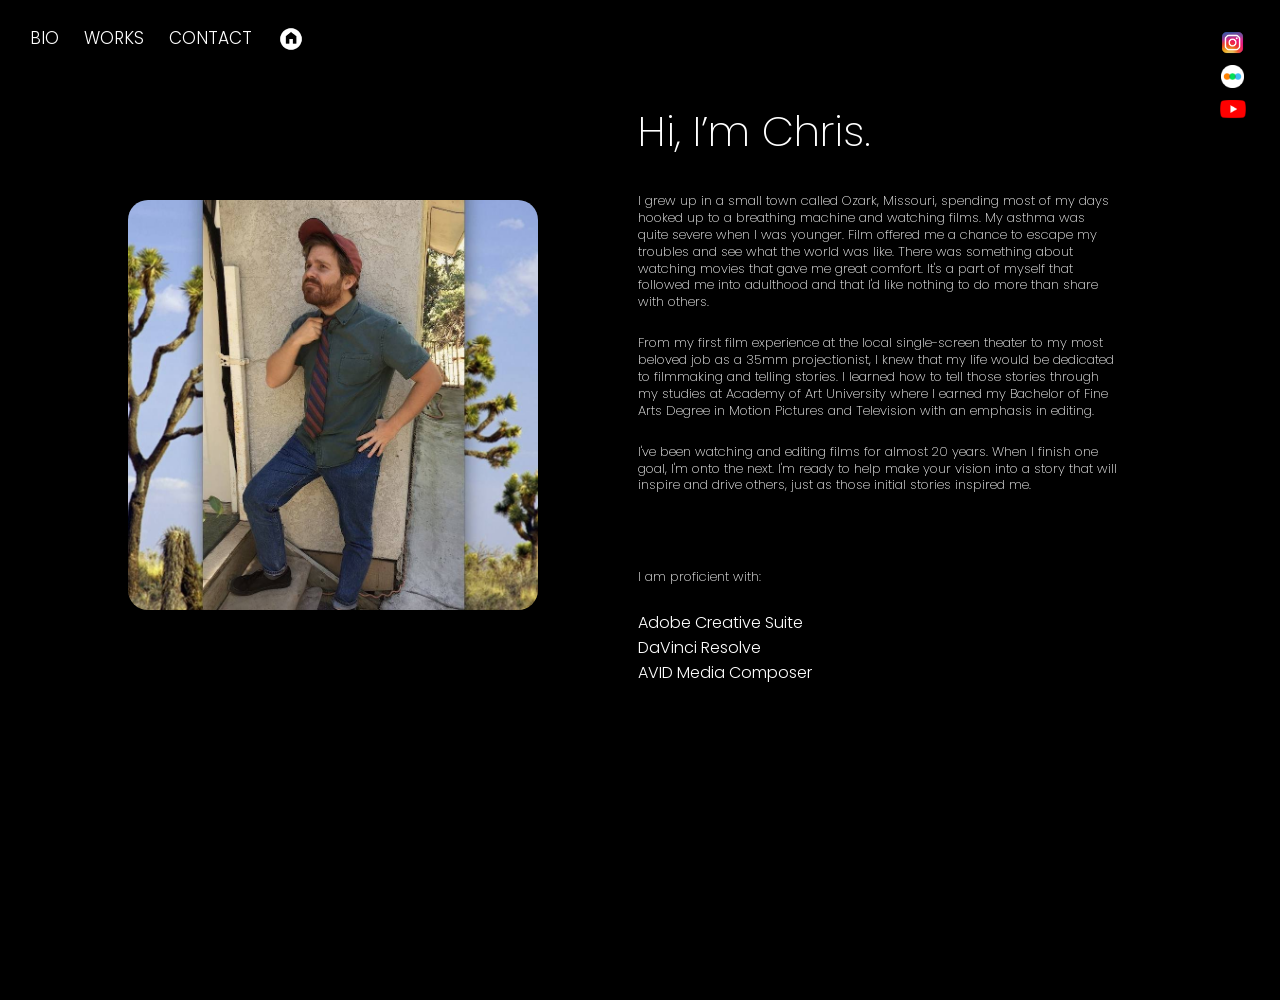
<file: bio.html>
<!DOCTYPE html>
<html lang="en">

<head>
    <meta charset="UTF-8">
    <meta name="viewport" content="width=device-width, initial-scale=1.0">

    <title>Bio — Chris Gren</title>

    <!-- Google Fonts -->
    <link rel="preconnect" href="https://fonts.googleapis.com">
    <link rel="preconnect" href="https://fonts.gstatic.com" crossorigin>
    <link
        href="https://fonts.googleapis.com/css2?family=Poppins:wght@100;200;300&display=swap"
        rel="stylesheet"
    >

    <!-- Main stylesheet -->
    <link rel="stylesheet" href="style.css">
</head>

<body class="works-page">

    <!-- Navigation -->
    <nav class="navigation">

        <div class="left-nav">
            <a href="bio.html">BIO</a>
            <a href="works.html">WORKS</a>
            <a href="contact.html">CONTACT</a>

            <a href="index.html" class="home-button">
                <img src="images/home.png" alt="Home">
            </a>
        </div>

        <!-- Social links -->
        <a
            class="instagram"
            href="https://www.instagram.com/chirs_gren/"
            target="_blank"
        >
            <img
                src="images/instagram-logo-instagram-icon-transparent-free-png.webp"
                alt="Instagram"
            >
        </a>

        <a
            class="letterboxd"
            href="https://letterboxd.com/chirs_gren/"
            target="_blank"
            rel="noopener noreferrer"
        >
            <img
                src="images/letterboxd-decal-dots-neg-rgb-500px.png"
                alt="Letterboxd"
            >
        </a>

        <a
            class="youtube"
            href="https://www.youtube.com/@PolarbsFilm"
            target="_blank"
            rel="noopener noreferrer"
        >
            <img
                src="images/Youtube_logo.png"
                alt="YouTube"
            >
        </a>

    </nav>

    <!-- Bio content -->
    <main class="bio-page">

        <div class="bio-image">
            <img src="images/me+3.jpg" alt="Chris Gren">
        </div>

        <div class="bio-text">

            <h1>Hi, I’m Chris.</h1>

            <p>
                I grew up in a small town called Ozark, Missouri, spending most of my days hooked up to a breathing machine and watching films. My asthma was quite severe when I was younger. Film offered me a chance to escape my troubles and see what the world was like. There was something about watching movies that gave me great comfort. It's a part of myself that followed me into adulthood and that I'd like nothing to do more than share with others.
            </p>

            <p>
                From my first film experience at the local single-screen theater to my most beloved job as a 35mm projectionist, I knew that my life would be dedicated to filmmaking and telling stories. I learned how to tell those stories through my studies at Academy of Art University where I earned my Bachelor of Fine Arts Degree in Motion Pictures and Television with an emphasis in editing.
            </p>

            <p>
            </p>

            <p>
                I've been watching and editing films for almost 20 years. When I finish one goal, I'm onto the next. I'm ready to help make your vision into a story that will inspire and drive others, just as those initial stories inspired me.
            </p>

            <p>
                <br>
                <br>
                <br>
                I am proficient with:
            </p>

            Adobe Creative Suite<br>
            DaVinci Resolve<br>
            AVID Media Composer

            <p>
            </p>

        </div>

    </main>

</body>
</html>
</file>
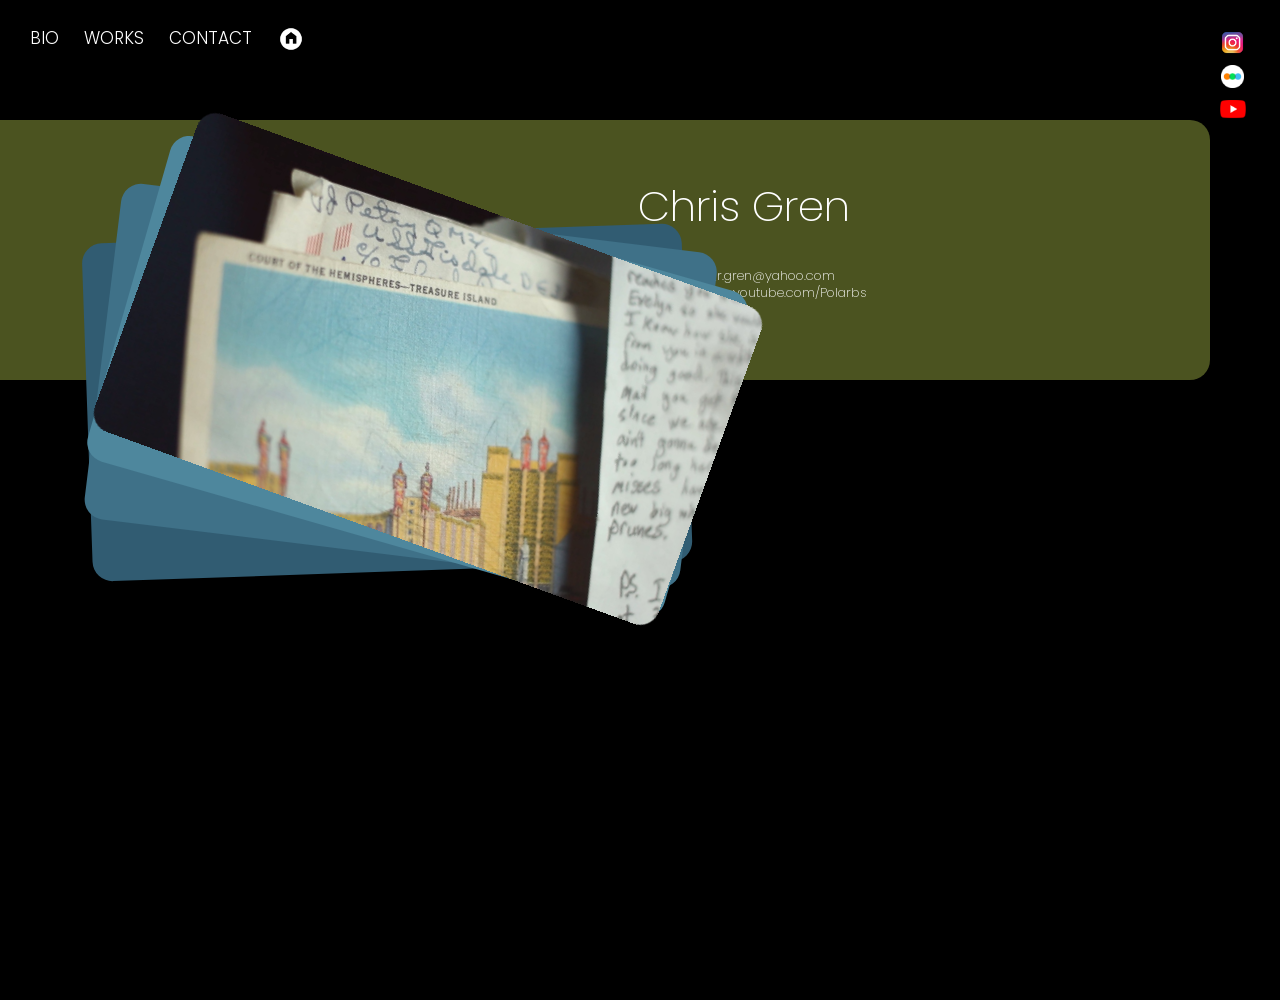
<file: contact.html>
<!DOCTYPE html>
<html lang="en">

<head>
    <meta charset="UTF-8">
    <meta name="viewport" content="width=device-width, initial-scale=1.0">

    <title>Bio — Chris Gren</title>

    <!-- Google Fonts -->
    <link rel="preconnect" href="https://fonts.googleapis.com">
    <link rel="preconnect" href="https://fonts.gstatic.com" crossorigin>
    <link
        href="https://fonts.googleapis.com/css2?family=Poppins:wght@100;200;300&display=swap"
        rel="stylesheet"
    >

    <!-- Main stylesheet -->
    <link rel="stylesheet" href="style.css">
</head>

<body class="works-page">

    <!-- Navigation -->
    <nav class="navigation">

        <div class="left-nav">
            <a href="bio.html">BIO</a>
            <a href="works.html">WORKS</a>
            <a href="contact.html">CONTACT</a>

            <a href="index.html" class="home-button">
                <img src="images/home.png" alt="Home">
            </a>
        </div>

        <!-- Social links -->
        <a
            class="instagram"
            href="https://www.instagram.com/chirs_gren/"
            target="_blank"
        >
            <img
                src="images/instagram-logo-instagram-icon-transparent-free-png.webp"
                alt="Instagram"
            >
        </a>

        <a
            class="letterboxd"
            href="https://letterboxd.com/chirs_gren/"
            target="_blank"
            rel="noopener noreferrer"
        >
            <img
                src="images/letterboxd-decal-dots-neg-rgb-500px.png"
                alt="Letterboxd"
            >
        </a>

        <a
            class="youtube"
            href="https://www.youtube.com/@PolarbsFilm"
            target="_blank"
            rel="noopener noreferrer"
        >
            <img
                src="images/Youtube_logo.png"
                alt="YouTube"
            >
        </a>

    </nav>

    <!-- Contact content -->
    <main class="bio-page">

        <div class="contact-image">

            <div class="contact-blades">
                <div class="contact-blade contact-blade-1"></div>
                <div class="contact-blade contact-blade-2"></div>
                <div class="contact-blade contact-blade-3"></div>
            </div>

            <img src="images/lets+mank000.jpg" alt="...">

        </div>

        <div class="bio-text">

            <br>
            <br>
            <br>

            <h1>Chris Gren</h1>

            <p>
                Email: chris_r.gren@yahoo.com <br>
                YouTube: www.youtube.com/Polarbs
            </p>

            <div class="contact-text-box"></div>

        </div>

    </main>

</body>
</html>
</file>
<file: style.css>
/* =========================================================
   GLOBAL
   ========================================================= */

* {
    box-sizing: border-box;
}

html,
body {
    margin: 0;
    width: 100%;
    height: 100%;
}

body {
    font-family: "Poppins", sans-serif;
    font-weight: 300;
    background: black;
    color: white;
    overflow: hidden;
}


/* =========================================================
   SPLASH VIDEO
   ========================================================= */

.video-container {
    position: fixed;
    inset: 0;
    width: 100%;
    height: 100%;
    z-index: 1;
    overflow: hidden;
}

.video-container video {
    width: 100%;
    height: 100%;
    display: block;
    object-fit: cover;
    object-position: center;
}


/* =========================================================
   NAVIGATION
   ========================================================= */

.navigation {
    position: fixed;
    top: 0;
    left: 0;
    width: 100%;
    padding: 25px 30px;
    display: flex;
    justify-content: space-between;
    align-items: flex-start;
    z-index: 10;
}

.left-nav {
    display: flex;
    gap: 25px;
}

.navigation a {
    color: white;
    text-decoration: none;
    font-size: 17px;
    font-weight: 300;
}

.home-button {
    display: flex;
    align-items: center;
}

.home-button img {
    display: block;
    width: 28px;
    height: auto;
    filter: invert(1);
}

.instagram {
    font-size: 17px;
}

.instagram img {
    width: 35px;
    height: 35px;
    display: block;
}

.letterboxd {
    position: absolute;
    top: 65px;
    right: 36px;
}

.letterboxd img {
    width: 23px;
    height: 23px;
    display: block;
}

.youtube {
    position: fixed !important;
    top: 100px !important;
    right: 20px !important;
    width: 40px;
    height: 40px;
    z-index: 9999 !important;
}

.youtube img {
    width: 26px;
    height: auto;
    display: block;
}


/* =========================================================
   WORKS PAGE — GENERAL
   ========================================================= */

body.works-page {
    background: black;
    overflow-y: auto;
}

.works-grid {
    width: 90%;
    max-width: 1800px;
    margin: 120px auto 0;
    padding-bottom: 120px;

    display: grid;
    grid-template-columns: repeat(3, 1fr);
    gap: 30px;
}

.work-item {
    display: block;
    position: relative;
    transition:
        transform 0.45s cubic-bezier(0.22, 1, 0.36, 1),
        filter 0.45s cubic-bezier(0.22, 1, 0.36, 1);
}

.work-item img {
    display: block;
    width: 100%;
    height: auto;
    border-radius: 20px;
    clip-path: inset(0 2% 0 2% round 20px);
}

.work-item:hover {
    transform: scale(1.04);
    filter: drop-shadow(0 18px 25px rgba(0, 0, 0, 0.25));
}


/* =========================================================
   WORKS PAGE — CATEGORY GROUPS
   ========================================================= */

.work-group {
    position: relative;
    grid-column: 1;
    margin-bottom: 45px;
    transition: transform 0.45s cubic-bezier(0.22, 1, 0.36, 1);
}

.work-group.reverse-blades {
    grid-column: 1;
    transform: translateX(calc(200% + 60px));
}

.work-group:hover {
    transform: scale(1.04);
}

.work-group.reverse-blades:hover {
    transform: translateX(calc(200% + 60px)) scale(1.04);
}


/* =========================================================
   WORKS PAGE — MAIN WORK IMAGE
   ========================================================= */

.work-group .main-work {
    position: relative;
    z-index: 2;
    transition: all 0.9s cubic-bezier(0.22, 1, 0.36, 1);
}

.work-group.open .main-work {
    position: relative;
    z-index: 30;
    width: 71.5%;
    top: 50%;
    transform: translateY(-50%);
    transition:
        width 1.1s cubic-bezier(0.22, 1, 0.36, 1),
        top 1.1s cubic-bezier(0.22, 1, 0.36, 1),
        transform 1.1s cubic-bezier(0.22, 1, 0.36, 1);
}

.reverse-blades .main-work {
    margin-left: auto;
}

.works-page .main-work {
    border-radius: 20px;
}


/* =========================================================
   WORKS PAGE — CATEGORY TITLES
   ========================================================= */

.category-title {
    position: absolute;
    top: 50%;

    font-size: clamp(48px, 6vw, 110px);
    font-weight: 600;
    line-height: 1;
    white-space: nowrap;

    color: white;
    pointer-events: none;
    z-index: 1;

    opacity: 1;

    transition:
        opacity 0.35s ease,
        transform 0.45s ease;
}

/* Left-side categories */

.work-group:not(.reverse-blades) .category-title {
    left: calc(100% + 40px);
    transform: translateY(-50%);
}

/* Right-side categories */

.work-group.reverse-blades .category-title {
    right: calc(100% + 40px);
    transform: translateY(-50%);
}

/* Category-specific spacing */

.work-group:nth-child(1) .category-title {
    left: calc(100% + 130px);
}

.work-group:nth-child(2) .category-title {
    right: calc(100% + 130px);
}

.work-group:nth-child(3) .category-title {
    left: calc(100% + 130px);
}

.work-group:nth-child(4) .category-title {
    right: calc(100% + 130px);
}

/* Hide category title when opened */

.work-group.open .category-title {
    opacity: 0;
    transform: translateX(-60px);
    pointer-events: none;
}

.work-group.reverse-blades.open .category-title {
    transform: translateX(60px);
}


/* =========================================================
   WORKS PAGE — HOVER TEXT
   ========================================================= */

.hover-text {
    position: absolute;
    top: 0;
    left: 0;

    color: white;
    font-size: 35px;
    font-weight: 300;
    white-space: nowrap;
    text-align: center;

    opacity: 0;
    pointer-events: none;
    transform: translate(-50%, -50%);

    z-index: 5;
}

.work-item:hover .hover-text {
    opacity: 1;
}

.click-to-open {
    font-size: 35%;
    font-weight: 300;
    position: relative;
    top: 20px;
}

.work-group.open .category-hover {
    display: none;
}

.minimized-title {
    position: absolute;
    left: 0;
    top: 100%;
    width: 100%;
    margin-top: 12px;

    text-align: center;
    font-size: 1rem;
    font-weight: 300;
    color: white;

    opacity: 0;
    pointer-events: none;
    transition: opacity 0.6s ease;
}

.work-group.open .minimized-title {
    opacity: 1;
}


/* =========================================================
   WORKS PAGE — BLADES
   ========================================================= */

.work-blades {
    position: absolute;
    top: 0;
    left: 0;
    width: 100%;
    height: 100%;
    z-index: 1;
}

.blade {
    position: absolute;
    top: 0;
    left: 0;
    display: block;
    width: 100%;

    transform: translateX(0);

    transition:
        transform 1.1s cubic-bezier(0.22, 1, 0.36, 1),
        width 1.1s cubic-bezier(0.22, 1, 0.36, 1);
}

.blade img {
    display: block;
    width: 100%;
    height: auto;
    border-radius: 20px;
}

.blade:hover {
    z-index: 10;
}

.work-group .blade:nth-child(1):hover {
    z-index: 10;
}


/* Initial blade stack */

.blade:nth-child(1) {
    transform: translateX(12px);
    z-index: 4;
}

.blade:nth-child(2) {
    transform: translateX(24px);
    z-index: 3;
}

.blade:nth-child(3) {
    transform: translateX(36px);
    z-index: 1;
}

.blade:nth-child(4) {
    z-index: 0;
}

.blade:nth-child(5) {
    z-index: -1;
}

.blade:nth-child(6) {
    z-index: -2;
}

.blade:nth-child(7) {
    z-index: -3;
}

.blade:nth-child(8) {
    z-index: -4;
}

.blade:nth-child(9) {
    z-index: -5;
}

.blade:nth-child(10) {
    z-index: -6;
}

.work-group.open .work-blades {
    z-index: 6;
}

.work-group.open:has(.blade:nth-child(1):hover) .work-blades {
    z-index: 6;
}


/* =========================================================
   WORKS PAGE — PLACEHOLDER BLADES
   ========================================================= */

.placeholder-blade {
    width: 100%;
    aspect-ratio: 2060 / 1089;
    height: auto;
    border-radius: 20px;
}

.placeholder-1 {
    background: #8b6f47;
}

.placeholder-2 {
    background: #536878;
}

.placeholder-3 {
    background: #7a5963;
}

.placeholder-4 {
    background: #6b705c;
}

.placeholder-5 {
    background: #9a8c98;
}

.placeholder-6 {
    background: #588157;
}

.placeholder-7 {
    background: #6d6875;
}


/* =========================================================
   WORKS PAGE — BLADE COLORS
   ========================================================= */

/* Documentary — Blue */

.works-page .work-group:nth-child(1) .work-blades .blade:nth-child(1) {
    background: #315C72;
    overflow: hidden;
    border-radius: 20px;
}
.works-page .work-group:nth-child(1) .work-blades .blade:nth-child(8) img {
    visibility: visible !important;
    aspect-ratio: 2060 / 1089;
    object-fit: cover;
}
.works-page .work-group:nth-child(1) .work-blades .blade:nth-child(2) {
    background: #3F7188;
    overflow: hidden;
    border-radius: 20px;
}

.works-page .work-group:nth-child(1) .work-blades .blade:nth-child(3) {
    background: #4E879D;
    overflow: hidden;
    border-radius: 20px;
}

.works-page .work-group:nth-child(1) .work-blades .blade img {
    visibility: hidden;
}


/* Narrative — Burgundy */

.works-page .work-group:nth-child(2) .work-blades .blade:nth-child(1) {
    background: #6B3440;
    overflow: hidden;
    border-radius: 20px;
}

.works-page .work-group:nth-child(2) .work-blades .blade:nth-child(2) {
    background: #7A3E48;
    overflow: hidden;
    border-radius: 20px;
}

.works-page .work-group:nth-child(2) .work-blades .blade:nth-child(3) {
    background: #8B4A55;
    overflow: hidden;
    border-radius: 20px;
}

.works-page .work-group:nth-child(2) .work-blades .blade img {
    visibility: hidden;
}


/* Ad — Gold */

.works-page .work-group:nth-child(3) .work-blades .blade:nth-child(1) {
    background: #735728;
    overflow: hidden;
    border-radius: 20px;
}

.works-page .work-group:nth-child(3) .work-blades .blade:nth-child(2) {
    background: #8A6A32;
    overflow: hidden;
    border-radius: 20px;
}

.works-page .work-group:nth-child(3) .work-blades .blade:nth-child(3) {
    background: #A07D3D;
    overflow: hidden;
    border-radius: 20px;
}

.works-page .work-group:nth-child(3) .work-blades .blade img {
    visibility: hidden;
}


/* Instructional — Green */

.works-page .work-group:nth-child(4) .work-blades .blade:nth-child(1) {
    background: #345740;
    overflow: hidden;
    border-radius: 20px;
}

.works-page .work-group:nth-child(4) .work-blades .blade:nth-child(2) {
    background: #416B50;
    overflow: hidden;
    border-radius: 20px;
}

.works-page .work-group:nth-child(4) .work-blades .blade:nth-child(3) {
    background: #518261;
    overflow: hidden;
    border-radius: 20px;
}

.works-page .work-group:nth-child(4) .work-blades .blade img {
    visibility: hidden;
}


/* =========================================================
   WORKS PAGE — VISIBLE THUMBNAILS
   ========================================================= */

.works-page .work-group:nth-child(2) .work-blades .blade:nth-child(1) img,
.works-page .work-group:nth-child(2) .work-blades .blade:nth-child(2) img,
.works-page .work-group:nth-child(2) .work-blades .blade:nth-child(3) img,
.works-page .work-group:nth-child(2) .work-blades .blade:nth-child(4) img,
.works-page .work-group:nth-child(2) .work-blades .blade:nth-child(5) img,
.works-page .work-group:nth-child(2) .work-blades .blade:nth-child(6) img,
.works-page .work-group:nth-child(2) .work-blades .blade:nth-child(7) img,
.works-page .work-group:nth-child(2) .work-blades .blade:nth-child(8) img,
.works-page .work-group:nth-child(2) .work-blades .blade:nth-child(9) img,
.works-page .work-group:nth-child(2) .work-blades .blade:nth-child(10) img {
    visibility: visible !important;
    aspect-ratio: 2060 / 1089;
    object-fit: cover;
}

.works-page .work-group:nth-child(1) .work-blades .blade:nth-child(1) img,
.works-page .work-group:nth-child(1) .work-blades .blade:nth-child(2) img,
.works-page .work-group:nth-child(1) .work-blades .blade:nth-child(3) img,
.works-page .work-group:nth-child(1) .work-blades .blade:nth-child(4) img,
.works-page .work-group:nth-child(1) .work-blades .blade:nth-child(5) img,
.works-page .work-group:nth-child(1) .work-blades .blade:nth-child(6) img,
.works-page .work-group:nth-child(1) .work-blades .blade:nth-child(7) img {
    visibility: visible !important;
    aspect-ratio: 2060 / 1089;
    object-fit: cover;
}
/* Wings of Time — slightly zoom thumbnail */

.works-page .work-group:nth-child(1) .work-blades .blade:nth-child(2) img {
    transform: scale(1.26);
}


/* Imagine That — zoom thumbnail */

.works-page .work-group:nth-child(2) .work-blades .blade:nth-child(5) {
    overflow: hidden;
    border-radius: 20px;
}

.works-page .work-group:nth-child(2) .work-blades .blade:nth-child(5) img {
    transform: scale(1.32);
}
/* =========================================================
   BIO PAGE
   ========================================================= */

.bio-page {
    width: 80%;
    max-width: 1200px;
    margin: 100px auto 60px;

    display: grid;
    grid-template-columns: minmax(0, 32vw) minmax(0, 1fr);
    gap: 100px;
    align-items: start;
}

.bio-image {
    width: min(32vw, 60vh, 1000px);
    margin-top: 100px;
}

.bio-image img {
    display: block;
    width: 100%;
    height: auto;
    border-radius: 20px;
}

.bio-text {
    max-width: 480px;
    color: white;
}

.bio-text h1 {
    margin: 0 0 30px;
    font-size: 42px;
    font-weight: 200;
    color: white;
}

.bio-text p {
    margin: 0 0 24px;
    font-size: 13px;
    line-height: 1.3;
    font-weight: 200;
    color: white;
}


/* =========================================================
   CONTACT PAGE
   ========================================================= */

.contact-image {
    position: relative !important;
    width: 600px !important;
    max-width: 90vw !important;
    margin-top: 100px;
}

.contact-image img {
    display: block;
    width: 100% !important;
    max-width: none !important;
    height: auto;
    border-radius: 20px;
    transform: rotate(20deg);
}

.contact-image > img {
    position: relative !important;
    z-index: 10 !important;
}

.contact-text-box {
    position: absolute;
    width: 100%;
    height: 260px;
    background: #4B5320;

    margin-top: -80px;
    margin-left: -20px;

    border-radius: 20px;
    z-index: -1;

    left: -50px;
    top: 200px;
}


/* =========================================================
   CONTACT PAGE — FAN BLADES
   ========================================================= */

.contact-blades {
    position: absolute !important;
    top: 0 !important;
    left: 0 !important;
    width: 100% !important;
    height: 100% !important;
    z-index: 1 !important;
    pointer-events: none;
}

.contact-blade {
    position: absolute !important;
    top: 0 !important;
    left: 0 !important;
    width: 100% !important;
    height: 100% !important;
    border-radius: 20px !important;
}

.contact-blade-1 {
    background: #315C72 !important;
    transform: rotate(-2deg) translate(-42px, 32px) !important;
    z-index: 1 !important;
}

.contact-blade-2 {
    background: #3F7188 !important;
    transform: rotate(7deg) translate(-25px, 20px) !important;
    z-index: 2 !important;
}

.contact-blade-3 {
    background: #4E879D !important;
    transform: rotate(16deg) translate(-8px, 10px) !important;
    z-index: 3 !important;
}

.contact-blade-4 {
    background: #7A3E48 !important;
    transform: rotate(20deg) translate(12px, 14px) !important;
    z-index: 4 !important;
}

.contact-blade-5 {
    background: #8A6A32 !important;
    transform: rotate(24deg) translate(30px, 22px) !important;
    z-index: 5 !important;
}


/* =========================================================
   MOBILE — ALL PAGES
   ========================================================= */

@media (max-width: 700px) {

    /* -----------------------------------------
       Mobile navigation
       ----------------------------------------- */

    .navigation {
        padding: 25px 20px;
    }

    .navigation .home-button,
    .home-button {
        display: none;
        pointer-events: none;
    }

    .home-button img {
        width: 28px;
        height: auto;
    }

    .letterboxd {
        position: fixed;
        top: 27px;
        right: 87px;
    }

    .youtube {
        position: fixed !important;
        top: 29px !important;
        right: 40px !important;
    }

    .instagram {
        position: fixed;
        top: 20px;
        right: 18px;
    }


    /* -----------------------------------------
       Mobile Bio page
       ----------------------------------------- */

    .bio-page {
        width: 92%;
        display: block;
    }

    .bio-image {
        width: 52%;
        float: right;
        margin: 0 -20px 20px 20px;
    }

    .bio-image img {
        width: 100%;
        height: auto;
        display: block;
        transform: scale(1.12) translateX(-25px);
    }

    .bio-text {
        max-width: none;
        width: 100%;
    }

    .bio-text h1 {
        font-size: 20px;
        margin: 0 0 20px;
        clear: right;
        padding-top: 20px;
    }

    .bio-text p {
        font-size: 13px;
        line-height: 1.3;
        margin-bottom: 24px;
    }


    /* -----------------------------------------
       Mobile Contact page
       ----------------------------------------- */

    .contact-image {
        margin-top: 160px;
    }

    .contact-text {
        font-size: 7px;
        line-height: 1.3;
    }

    .contact-text-box {
        height: 205px;
        display: none;
    }


    /* -----------------------------------------
       Mobile Splash video
       ----------------------------------------- */

    .video-container video {
        width: 100%;
        height: 100%;
        position: absolute;
        top: 0;
        left: 0;
        margin: 0;
        transform: none;
        object-fit: contain;
        object-position: center;
    }


    /* -----------------------------------------
       Mobile Works page
       ----------------------------------------- */

    body.works-page {
        overflow-x: hidden;
    }

    .works-grid {
        width: 92%;
        max-width: none;
        margin: 100px auto 80px;
        padding-bottom: 60px;

        display: flex;
        flex-direction: column;
        gap: 70px;
    }

    .work-group,
    .work-group.reverse-blades {
        width: 100%;
        grid-column: auto;
        margin: 0;
        transform: none;
    }

    .work-group:hover,
    .work-group.reverse-blades:hover {
        transform: none;
    }

    .work-group .main-work,
    .work-group.open .main-work {
        width: 100%;
        margin: 0;
        top: auto;
        transform: none;
    }

    .work-group .main-work:hover {
        transform: scale(1.02);
    }

    .work-item img {
        width: 100%;
        border-radius: 20px;
        clip-path: inset(0 2% 0 2% round 20px);
    }


    /* Mobile category title */

    .category-title,
    .work-group:nth-child(1) .category-title,
    .work-group:nth-child(2) .category-title,
    .work-group:nth-child(3) .category-title,
    .work-group:nth-child(4) .category-title {
        position: relative;
        top: auto;
        left: auto;
        right: auto;

        display: block;
        margin-top: 14px;

        text-align: center;
        font-size: 28px;
        line-height: 1;
        font-weight: 500;

        transform: none;
        opacity: 1;
    }

    .work-group.open .category-title,
    .work-group.reverse-blades.open .category-title {
        opacity: 1;
        transform: none;
    }


    /* Mobile blades */

    .work-blades {
        position: relative;
        top: auto;
        left: auto;

        width: 100%;
        height: 0;

        margin-top: 0;

        overflow: visible;
        z-index: 6;
    }

    .blade {
        position: absolute;
        top: 0;
        left: 0;

        width: 48% !important;

        transition:
            transform 0.7s cubic-bezier(0.22, 1, 0.36, 1),
            opacity 0.5s ease;

        opacity: 0;
        pointer-events: none;
        z-index: 1;
    }

    .work-group:not(.open) .blade {
        opacity: 0;
        pointer-events: none;
    }

    .work-group.open .blade {
        opacity: 1;
        pointer-events: auto;
    }


    /* 2 columns × 5 rows */

    .work-group.open .blade:nth-child(1) {
        transform: translate(0, 0) !important;
    }

    .work-group.open .blade:nth-child(2) {
        transform: translate(108%, 0) !important;
    }

    .work-group.open .blade:nth-child(3) {
        transform: translate(0, 108%) !important;
    }

    .work-group.open .blade:nth-child(4) {
        transform: translate(108%, 108%) !important;
    }

    .work-group.open .blade:nth-child(5) {
        transform: translate(0, 216%) !important;
    }

    .work-group.open .blade:nth-child(6) {
        transform: translate(108%, 216%) !important;
    }

    .work-group.open .blade:nth-child(7) {
        transform: translate(0, 324%) !important;
    }

    .work-group.open .blade:nth-child(8) {
        transform: translate(108%, 324%) !important;
    }

    .work-group.open .blade:nth-child(9) {
        transform: translate(0, 432%) !important;
    }

    .work-group.open .blade:nth-child(10) {
        transform: translate(108%, 432%) !important;
    }


    /* Mobile blade area */

    .work-group.open .work-blades {
        height: calc((100vw * 0.92 * 0.48 / 1.891) * 5.4);
        margin-top: 25px;
    }

    .work-group .blade {
        border-radius: 20px;
        overflow: hidden;
    }


    /* Hide desktop hover elements on mobile */

    .hover-text {
        display: none;
    }

    .minimized-title {
        display: none;
    }


    /* Prevent blade enlargement on mobile */

    .blade:hover {
        width: 48% !important;
        transform-origin: center;
    }

    .reverse-blades .blade:hover {
        width: 48% !important;
        left: 0 !important;
        transition: none !important;
    }


    /* Spacing after opening */

    .work-group.open {
        margin-bottom: 20px;
    }

}
.works-page .work-group:nth-child(1) .work-blades .blade:nth-child(9) img {
    visibility: visible !important;
    aspect-ratio: 2060 / 1089;
    object-fit: cover;
}
.works-page .work-group:nth-child(1) .work-blades .blade:nth-child(10) img {
    visibility: visible !important;
    aspect-ratio: 2060 / 1089;
    object-fit: cover;
}
</file>
